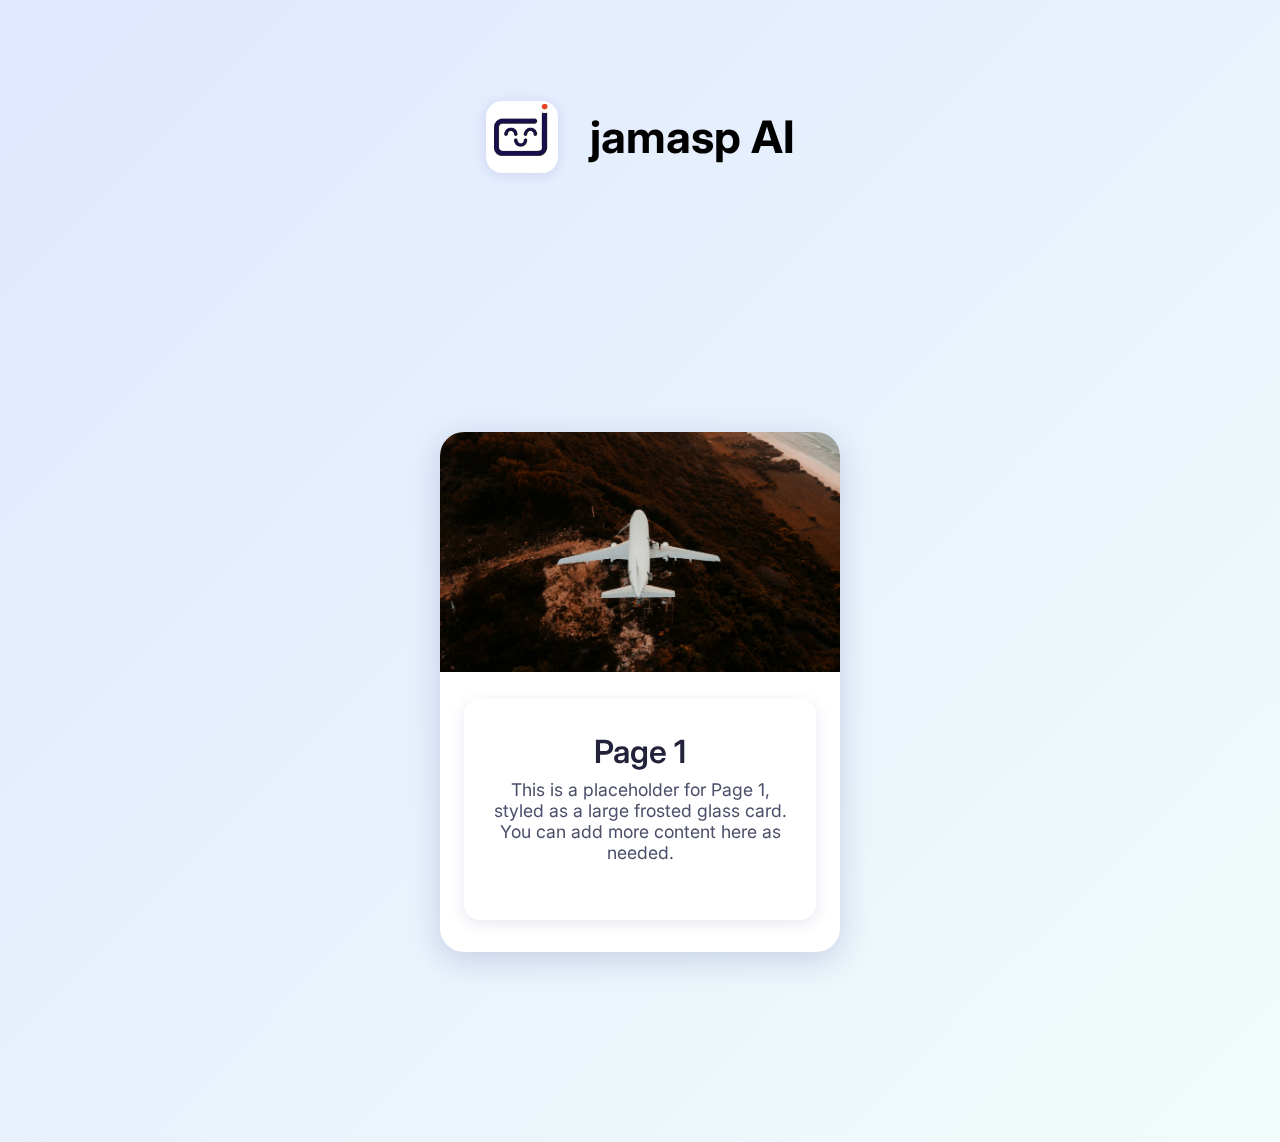
<file: page1.html>
<!DOCTYPE html>
<html lang="en">
<head>
  <meta charset="UTF-8" />
  <meta name="viewport" content="width=device-width, initial-scale=1.0"/>
  <title>Flight Ticket</title>
  <link href="https://fonts.googleapis.com/css2?family=Inter:wght@400;600&display=swap" rel="stylesheet">
  <style>
    body {
      min-height: 100vh;
      margin: 0;
      font-family: 'Inter', Arial, sans-serif;
      background: linear-gradient(135deg, #e0e7ff 0%, #f0fdfa 100%);
      display: flex;
      flex-direction: column;
      align-items: center;
      justify-content: center;
    }
    .single-card-container {
      display: flex;
      justify-content: center;
      align-items: center;
      width: 100%;
      min-height: 100vh;
    }
    .card {
      position: relative;
      width: 400px;
      min-height: 520px;
      border-radius: 1.5rem;
      overflow: hidden;
      box-shadow: 0 8px 32px 0 rgba(31, 38, 135, 0.18);
      background: #fff;
      display: flex;
      flex-direction: column;
      align-items: stretch;
      transition: transform 0.2s, box-shadow 0.2s;
    }
    .card:hover {
      transform: translateY(-8px) scale(1.03);
      box-shadow: 0 16px 40px 0 rgba(31, 38, 135, 0.22);
    }
    .card-image {
      width: 100%;
      height: 240px;
      background-image: url('p3.jpg');
      background-size: cover;
      background-position: center;
    }
    .card-content {
      flex: 1;
      display: flex;
      flex-direction: column;
      justify-content: flex-end;
      padding: 2rem 1.5rem 1.5rem 1.5rem;
      position: relative;
      z-index: 1;
    }
    .frosted {
      background: rgba(255,255,255,0.25);
      backdrop-filter: blur(12px) saturate(180%);
      -webkit-backdrop-filter: blur(12px) saturate(180%);
      border-radius: 1rem;
      border: 1px solid rgba(255,255,255,0.3);
      box-shadow: 0 4px 16px 0 rgba(31, 38, 135, 0.10);
      padding: 2rem 1.5rem 1.5rem 1.5rem;
      margin-top: -2.5rem;
      margin-bottom: 0.5rem;
      text-align: center;
    }
    .card-title {
      font-size: 2rem;
      font-weight: 600;
      color: #22223b;
      margin-bottom: 0.5rem;
    }
    .card-desc {
      color: #4a4e69;
      font-size: 1.1rem;
      margin-bottom: 2rem;
    }
    .card-link-btn {
      display: inline-block;
      padding: 0.75rem 2rem;
      background: #4f46e5;
      color: #fff;
      border: none;
      border-radius: 999px;
      font-weight: 600;
      font-size: 1.1rem;
      text-decoration: none;
      box-shadow: 0 2px 8px rgba(31, 38, 135, 0.10);
      transition: background 0.2s;
    }
    .card-link-btn:hover {
      background: #3730a3;
    }
    @media (max-width: 600px) {
      .card {
        width: 95vw;
        min-width: unset;
        max-width: 99vw;
      }
    }
    .header-logo-title {
      display: flex;
      align-items: center;
      justify-content: center;
      gap: 2rem;
      margin-bottom: 3rem;
      margin-top: 5rem;
    }
    .logo-img {
      width: 72px;
      height: 72px;
      object-fit: contain;
      border-radius: 16px;
      box-shadow: 0 2px 12px rgba(31, 38, 135, 0.12);
      background: #fff;
    }
    .header-logo-title h1 {
      font-size: 2.8rem;
      font-weight: 700;
    }
  </style>
</head>
<body>
  <div class="header-logo-title">
    <img src="logo.png" alt="Logo" class="logo-img">
    <h1>jamasp AI</h1>
  </div>
  <div class="single-card-container">
    <div class="card">
      <div class="card-image" style="background-image: url('p3.jpg');"></div>
      <div class="card-content">
        <div class="frosted">
          <div class="card-title">Page 1</div>
          <div class="card-desc">This is a placeholder for Page 1, styled as a large frosted glass card. You can add more content here as needed.</div>

        </div>
      </div>
    </div>
  </div>

<script type="text/javascript">
  (function(d, t) {
      var v = d.createElement(t), s = d.getElementsByTagName(t)[0];
      v.onload = function() {
        window.voiceflow.chat.load({
          verify: { projectID: '68d55c9cb2abb9c1afa330ac' },
          url: 'https://general-runtime.voiceflow.com',
          versionID: 'production',
          voice: {
            url: "https://runtime-api.voiceflow.com"
          }
        });
      }
      v.src = "https://cdn.voiceflow.com/widget-next/bundle.mjs"; v.type = "text/javascript"; s.parentNode.insertBefore(v, s);
  })(document, 'script');
</script>
  
</body>

</html>
</file>
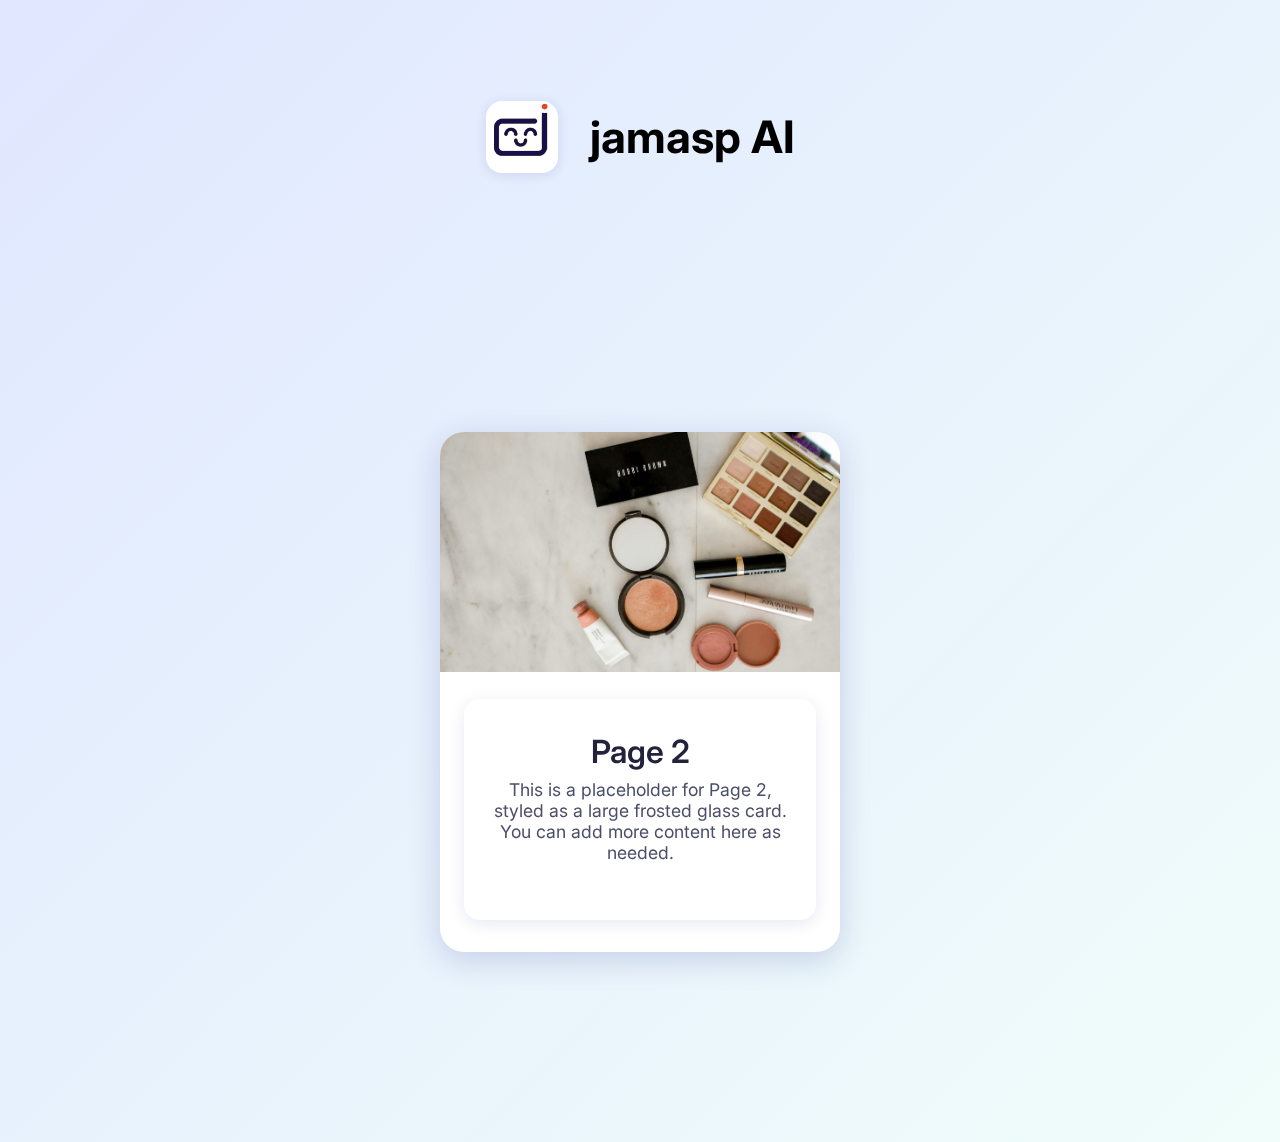
<file: page2.html>
<!DOCTYPE html>
<html lang="en">
<head>
  <meta charset="UTF-8" />
  <meta name="viewport" content="width=device-width, initial-scale=1.0"/>
  <title>Support Cosmetics</title>
  <link href="https://fonts.googleapis.com/css2?family=Inter:wght@400;600&display=swap" rel="stylesheet">
  <style>
    body {
      min-height: 100vh;
      margin: 0;
      font-family: 'Inter', Arial, sans-serif;
      background: linear-gradient(135deg, #e0e7ff 0%, #f0fdfa 100%);
      display: flex;
      flex-direction: column;
      align-items: center;
      justify-content: center;
    }
    .single-card-container {
      display: flex;
      justify-content: center;
      align-items: center;
      width: 100%;
      min-height: 100vh;
    }
    .card {
      position: relative;
      width: 400px;
      min-height: 520px;
      border-radius: 1.5rem;
      overflow: hidden;
      box-shadow: 0 8px 32px 0 rgba(31, 38, 135, 0.18);
      background: #fff;
      display: flex;
      flex-direction: column;
      align-items: stretch;
      transition: transform 0.2s, box-shadow 0.2s;
    }
    .card:hover {
      transform: translateY(-8px) scale(1.03);
      box-shadow: 0 16px 40px 0 rgba(31, 38, 135, 0.22);
    }
    .card-image {
      width: 100%;
      height: 240px;
      background-image: url('c1.jpg');
      background-size: cover;
      background-position: center;
    }
    .card-content {
      flex: 1;
      display: flex;
      flex-direction: column;
      justify-content: flex-end;
      padding: 2rem 1.5rem 1.5rem 1.5rem;
      position: relative;
      z-index: 1;
    }
    .frosted {
      background: rgba(255,255,255,0.25);
      backdrop-filter: blur(12px) saturate(180%);
      -webkit-backdrop-filter: blur(12px) saturate(180%);
      border-radius: 1rem;
      border: 1px solid rgba(255,255,255,0.3);
      box-shadow: 0 4px 16px 0 rgba(31, 38, 135, 0.10);
      padding: 2rem 1.5rem 1.5rem 1.5rem;
      margin-top: -2.5rem;
      margin-bottom: 0.5rem;
      text-align: center;
    }
    .card-title {
      font-size: 2rem;
      font-weight: 600;
      color: #22223b;
      margin-bottom: 0.5rem;
    }
    .card-desc {
      color: #4a4e69;
      font-size: 1.1rem;
      margin-bottom: 2rem;
    }
    .card-link-btn {
      display: inline-block;
      padding: 0.75rem 2rem;
      background: #4f46e5;
      color: #fff;
      border: none;
      border-radius: 999px;
      font-weight: 600;
      font-size: 1.1rem;
      text-decoration: none;
      box-shadow: 0 2px 8px rgba(31, 38, 135, 0.10);
      transition: background 0.2s;
    }
    .card-link-btn:hover {
      background: #3730a3;
    }
    @media (max-width: 600px) {
      .card {
        width: 95vw;
        min-width: unset;
        max-width: 99vw;
      }
    }
    .header-logo-title {
      display: flex;
      align-items: center;
      justify-content: center;
      gap: 2rem;
      margin-bottom: 3rem;
      margin-top: 5rem;
    }
    .logo-img {
      width: 72px;
      height: 72px;
      object-fit: contain;
      border-radius: 16px;
      box-shadow: 0 2px 12px rgba(31, 38, 135, 0.12);
      background: #fff;
    }
    .header-logo-title h1 {
      font-size: 2.8rem;
      font-weight: 700;
    }
  </style>
</head>
<body>
  <div class="header-logo-title">
    <img src="logo.png" alt="Logo" class="logo-img">
    <h1>jamasp AI</h1>
  </div>
  <div class="single-card-container">
    <div class="card">
      <div class="card-image" style="background-image: url('c1.jpg');"></div>
      <div class="card-content">
        <div class="frosted">
          <div class="card-title">Page 2</div>
          <div class="card-desc">This is a placeholder for Page 2, styled as a large frosted glass card. You can add more content here as needed.</div>
          
        </div>
      </div>
    </div>
  </div>



</body>
</html>
</file>
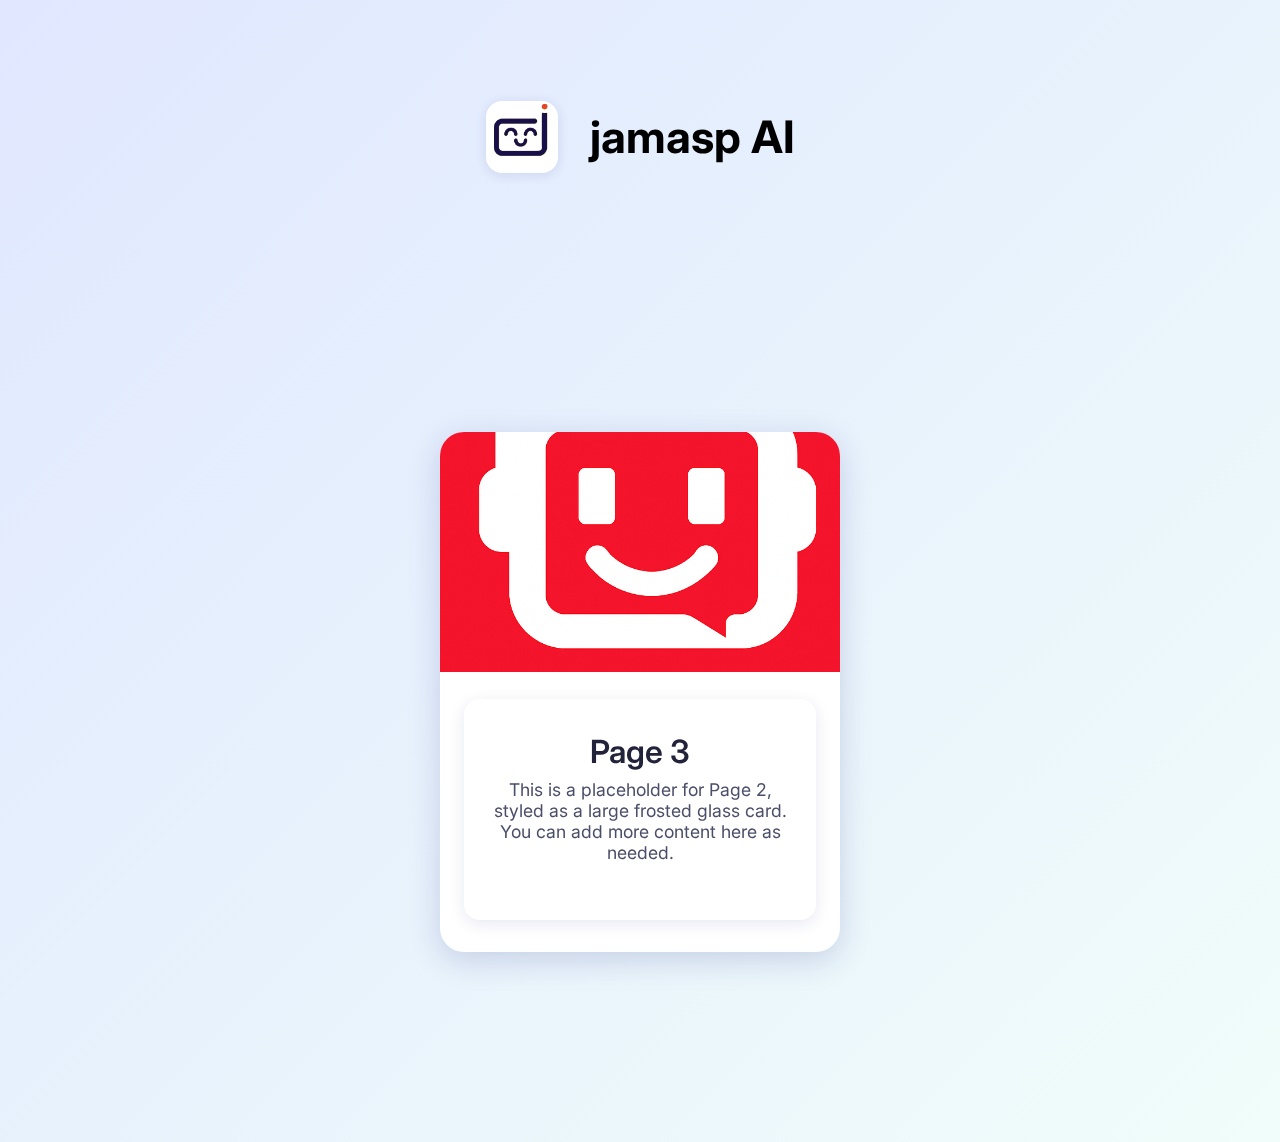
<file: page3.html>
<!DOCTYPE html>
<html lang="en">
<head>
  <meta charset="UTF-8" />
  <meta name="viewport" content="width=device-width, initial-scale=1.0"/>
  <title>Support Cosmetics</title>
  <link href="https://fonts.googleapis.com/css2?family=Inter:wght@400;600&display=swap" rel="stylesheet">
  <style>
    body {
      min-height: 100vh;
      margin: 0;
      font-family: 'Inter', Arial, sans-serif;
      background: linear-gradient(135deg, #e0e7ff 0%, #f0fdfa 100%);
      display: flex;
      flex-direction: column;
      align-items: center;
      justify-content: center;
    }
    .single-card-container {
      display: flex;
      justify-content: center;
      align-items: center;
      width: 100%;
      min-height: 100vh;
    }
    .card {
      position: relative;
      width: 400px;
      min-height: 520px;
      border-radius: 1.5rem;
      overflow: hidden;
      box-shadow: 0 8px 32px 0 rgba(31, 38, 135, 0.18);
      background: #fff;
      display: flex;
      flex-direction: column;
      align-items: stretch;
      transition: transform 0.2s, box-shadow 0.2s;
    }
    .card:hover {
      transform: translateY(-8px) scale(1.03);
      box-shadow: 0 16px 40px 0 rgba(31, 38, 135, 0.22);
    }
    .card-image {
      width: 100%;
      height: 240px;
      background-image: url('c1.jpg');
      background-size: cover;
      background-position: center;
    }
    .card-content {
      flex: 1;
      display: flex;
      flex-direction: column;
      justify-content: flex-end;
      padding: 2rem 1.5rem 1.5rem 1.5rem;
      position: relative;
      z-index: 1;
    }
    .frosted {
      background: rgba(255,255,255,0.25);
      backdrop-filter: blur(12px) saturate(180%);
      -webkit-backdrop-filter: blur(12px) saturate(180%);
      border-radius: 1rem;
      border: 1px solid rgba(255,255,255,0.3);
      box-shadow: 0 4px 16px 0 rgba(31, 38, 135, 0.10);
      padding: 2rem 1.5rem 1.5rem 1.5rem;
      margin-top: -2.5rem;
      margin-bottom: 0.5rem;
      text-align: center;
    }
    .card-title {
      font-size: 2rem;
      font-weight: 600;
      color: #22223b;
      margin-bottom: 0.5rem;
    }
    .card-desc {
      color: #4a4e69;
      font-size: 1.1rem;
      margin-bottom: 2rem;
    }
    .card-link-btn {
      display: inline-block;
      padding: 0.75rem 2rem;
      background: #4f46e5;
      color: #fff;
      border: none;
      border-radius: 999px;
      font-weight: 600;
      font-size: 1.1rem;
      text-decoration: none;
      box-shadow: 0 2px 8px rgba(31, 38, 135, 0.10);
      transition: background 0.2s;
    }
    .card-link-btn:hover {
      background: #3730a3;
    }
    @media (max-width: 600px) {
      .card {
        width: 95vw;
        min-width: unset;
        max-width: 99vw;
      }
    }
    .header-logo-title {
      display: flex;
      align-items: center;
      justify-content: center;
      gap: 2rem;
      margin-bottom: 3rem;
      margin-top: 5rem;
    }
    .logo-img {
      width: 72px;
      height: 72px;
      object-fit: contain;
      border-radius: 16px;
      box-shadow: 0 2px 12px rgba(31, 38, 135, 0.12);
      background: #fff;
    }
    .header-logo-title h1 {
      font-size: 2.8rem;
      font-weight: 700;
    }
  </style>
</head>
<body>
  <div class="header-logo-title">
    <img src="logo.png" alt="Logo" class="logo-img">
    <h1>jamasp AI</h1>
  </div>
  <div class="single-card-container">
    <div class="card">
      <div class="card-image" style="background-image: url('hyper-market1.png');"></div>
      <div class="card-content">
        <div class="frosted">
          <div class="card-title">Page 3</div>
          <div class="card-desc">This is a placeholder for Page 2, styled as a large frosted glass card. You can add more content here as needed.</div>
          
        </div>
      </div>
    </div>
  </div>

  
</body>
<footer>
 
</footer>

</html>
</file>
